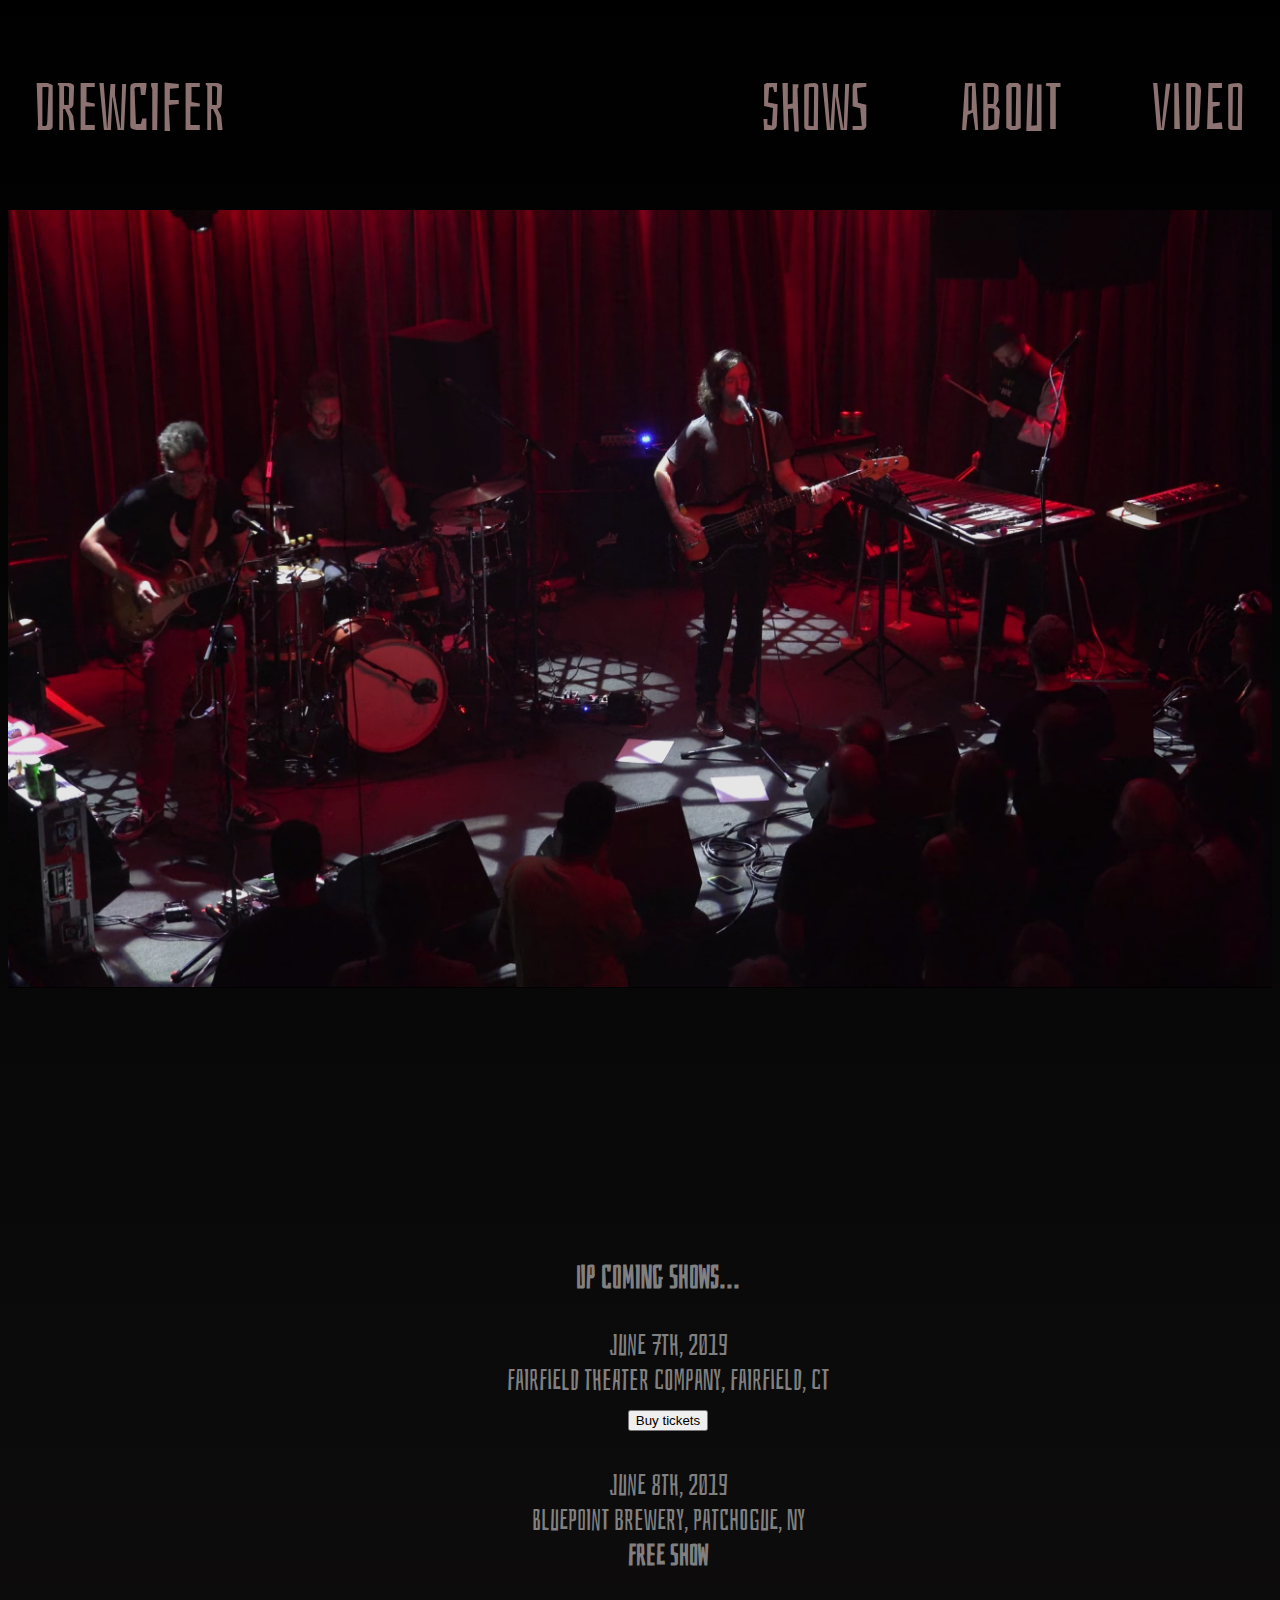
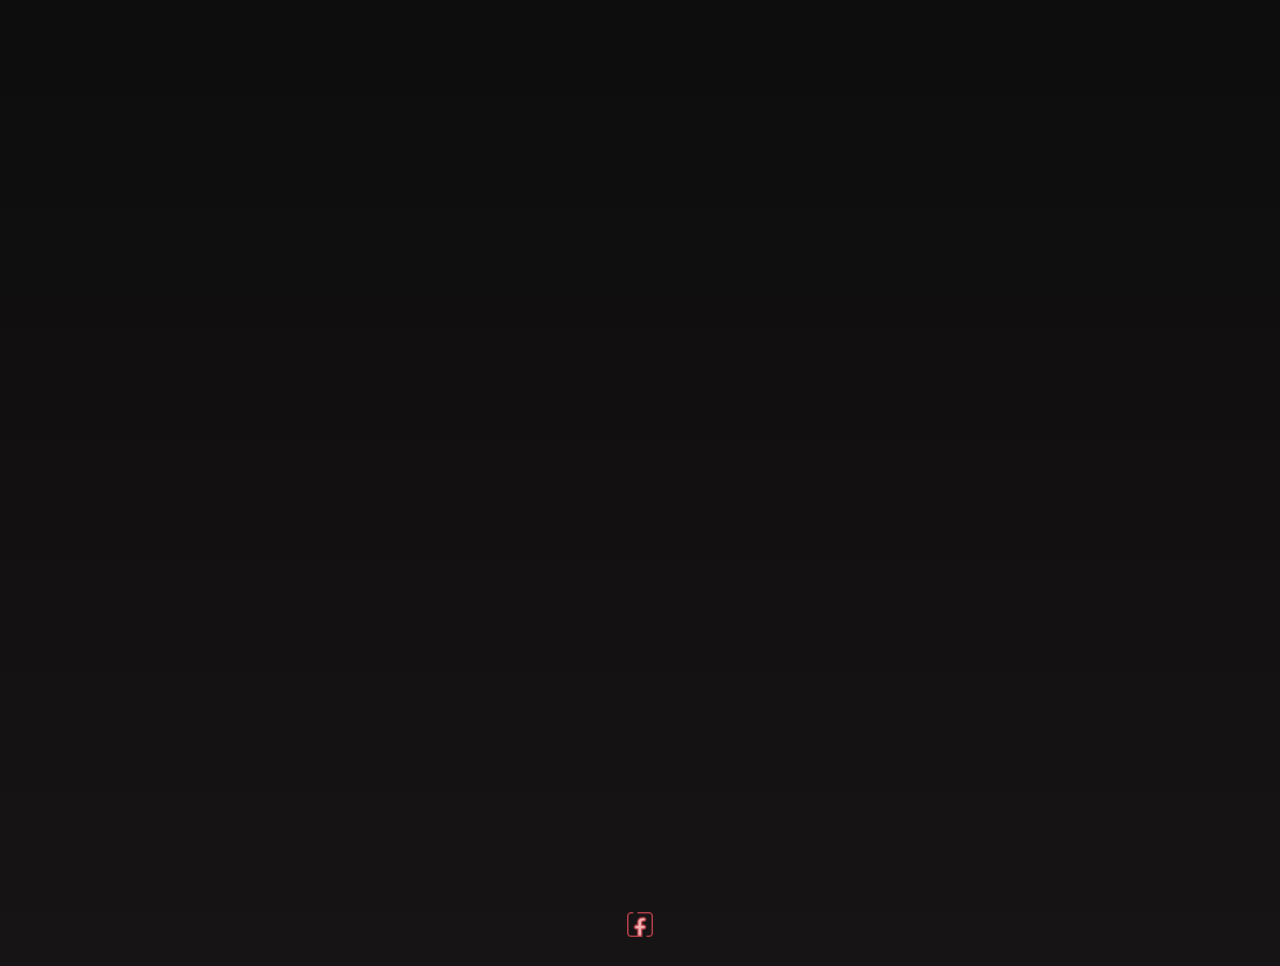
<file: index.html>
<!DOCTYPE html>
<html>

<head>
  <meta charset="utf-8">
  <title>Drewcifer</title>

  <!-- Favicon -->
  <link href="favicon.ico" rel="icon" type="image/x-icon" />

  <link rel="stylesheet" type="text/css" href="main.css">
  <link href="https://fonts.googleapis.com/css?family=Bahiana" rel="stylesheet">
</head>

<body>
  <header>
    <nav class="nav-tour-about">
      <a class="drewcifer" href="#">drewcifer</a>
      <a href="#">shows</a>
      <a href="#">about</a>
      <a href="#">video</a>
    </nav>
  </header>

  <img class="hero-image" src="images/drewcifer_red.png">

  <div class="tour-and-video">
    <div class="tour">
      <h3>Up coming shows...</h3>
      <ul>
        <li>June 7th, 2019</li>
        Fairfield Theater Company, Fairfield, CT<br>
        <button class=button> Buy tickets </button> <br><br>
        <li>June 8th, 2019</li>
        Bluepoint Brewery, Patchogue, NY<br>
        <div class=free><strong> Free Show </strong> </div><br><br>
      </ul>
    </div>
    <div class="hero-video">
      <iframe src="https://player.vimeo.com/video/359601718" width="658" height="720" frameborder="0"
        allow="autoplay; fullscreen" allowfullscreen>
      </iframe>
    </div>
  </div>

  <footer>
    <a href="https://www.facebook.com/drewciferband/?epa=SEARCH_BOX" target="_blank">
      <img src="images/facebook.png" target="_blank" class="fbook"></a>
  </footer>
</body>

</html>
</file>
<file: main.css>
html {
width: 100vw;
} 

body {
  margin: 0, auto;
  font-size: 18px;
  font-family: 'Bahiana', cursive;
  background: linear-gradient(black, rgb(22, 20, 20));
}

nav a {
  padding: 7vh 2vw 7vh 0;
  font-size: 66px;
  text-decoration: none;
  color: rgb(141, 114, 114);
}

.drewcifer {
  color: rgb(141, 114, 114);
  padding: 7vh 0 7vh 2vw;
}

.hero-image {
  width: 100%;
  opacity: .9;
}

.nav-tour-about {
  display: grid;
  color: white;
  grid-template-columns: 7fr 1fr 1fr 1fr;
  grid-gap: 0 65px;
}

/* Upcoming shows heading */

.tour-and-video {
  display: grid;
  justify-items: center;
  grid-template-columns: 1fr;
  padding: 6vh 0 16vh 0;
}

.tour {
  text-align: center;
  width: 30vw;
  padding-top: 20vh;
}

h3 {
  font-size: 32px;
  color: grey;
  display: inline-block;
  margin-left: 20px;
}

ul {
  font-size: 30px;
  color: grey;
  list-style: none;
  margin: 0 auto;  
}


.hero-video {
  width: 80vw;
  padding-left: 20vw;
}

footer {
  font-size: 12px;
  color: mistyrose;
  text-align: center;
}

.fbook {
  width: 2vw;
  margin: 0 auto 2vh auto;
}

.flaticon {
  text-decoration: none;
  color: mistyrose;
}


/* MQ */

@media (max-width: 1200px) {
  
  nav a {
    padding: 7vh 0 7vh 0;
    font-size: 54px;
  }
  .drewcifer {
    padding: 7vh 0 7vh 0;
  }

  body {
    color: rgb(182, 206, 44);
    font-size: 80px;
    
  }
  
}

@media (max-width: 960px) {
  
  nav a {
    font-size: 44px;
  }
  .drewcifer {
    padding: 7vh 0 7vh 0;
  }
}


@media (max-width: 700px) {
  
  nav a {
    font-size: 38px;
  }
  .drewcifer {
    padding: 7vh 0 7vh 0;
  }
}


@media (max-width: 475px) {
  
  nav a {
    font-size: 20px;
  }
  .drewcifer {
    /* padding: 7vh 0 7vh 0; */
  }
}
</file>
